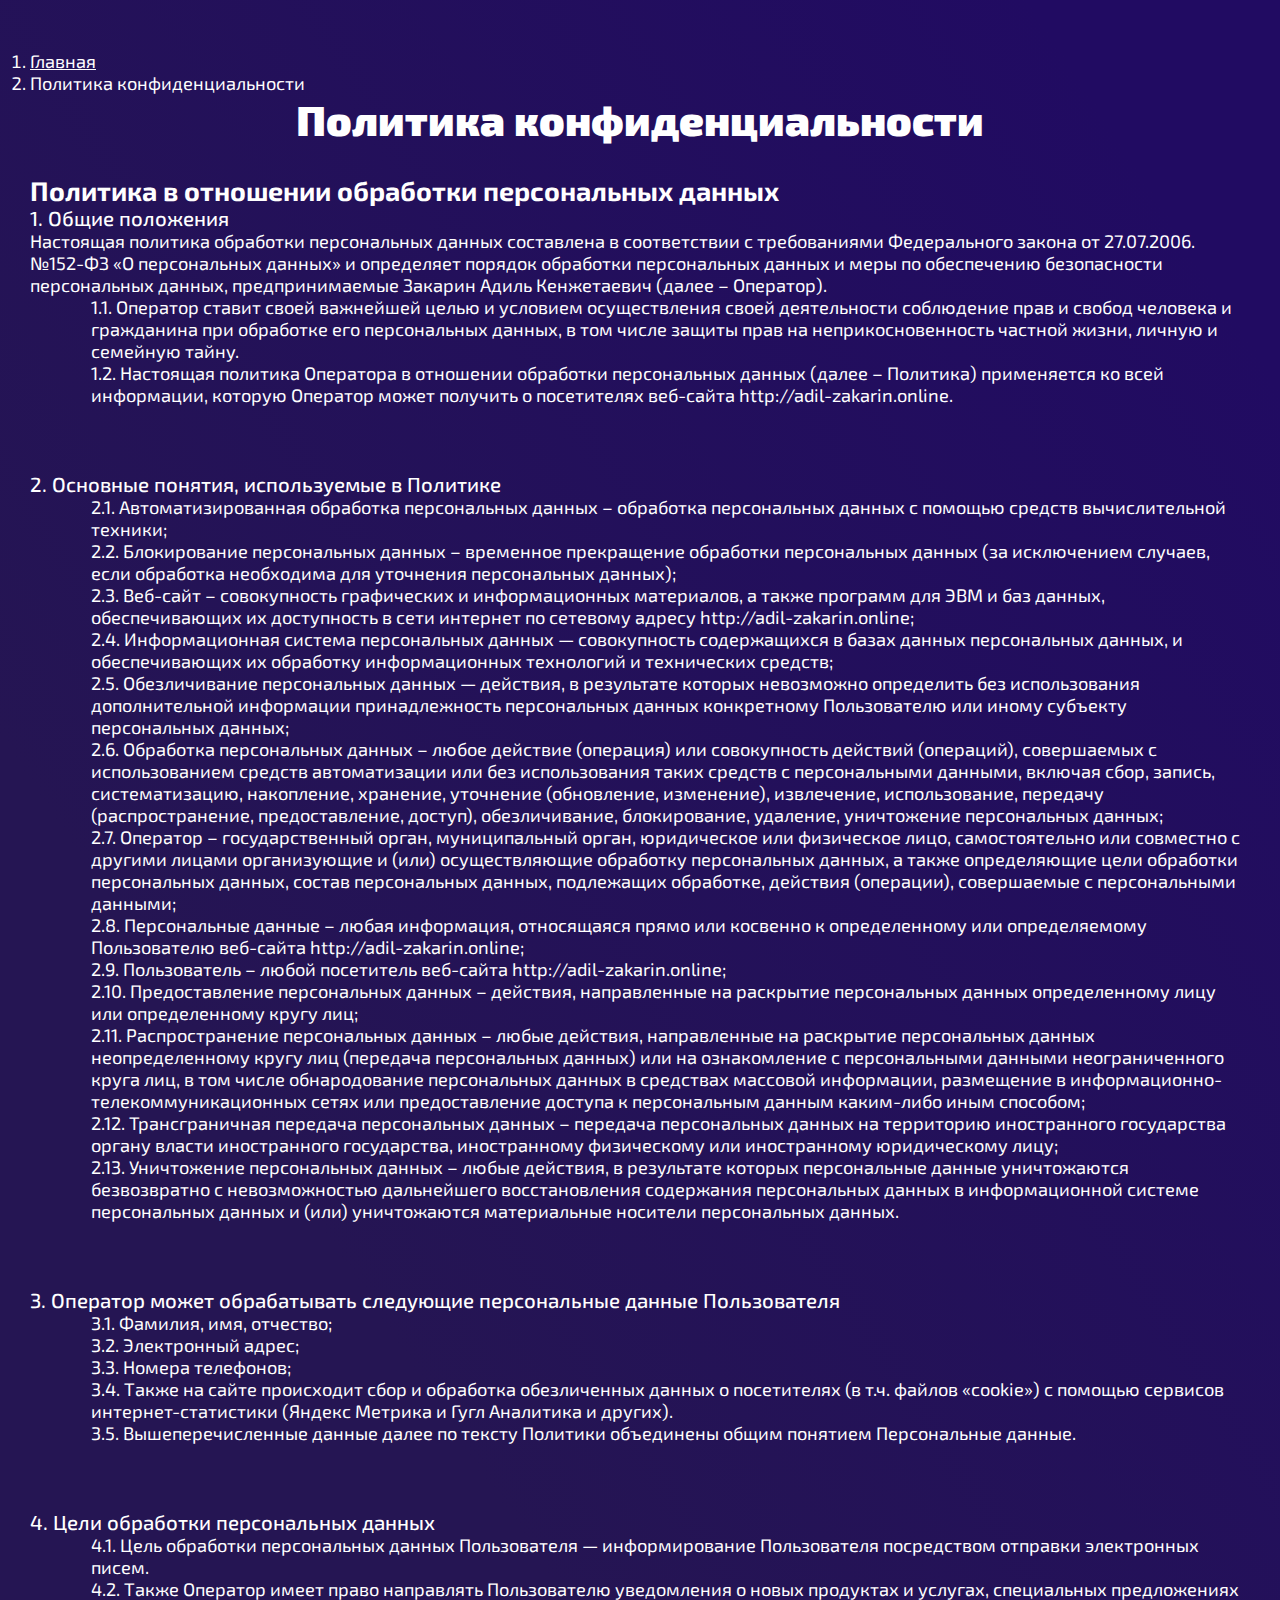
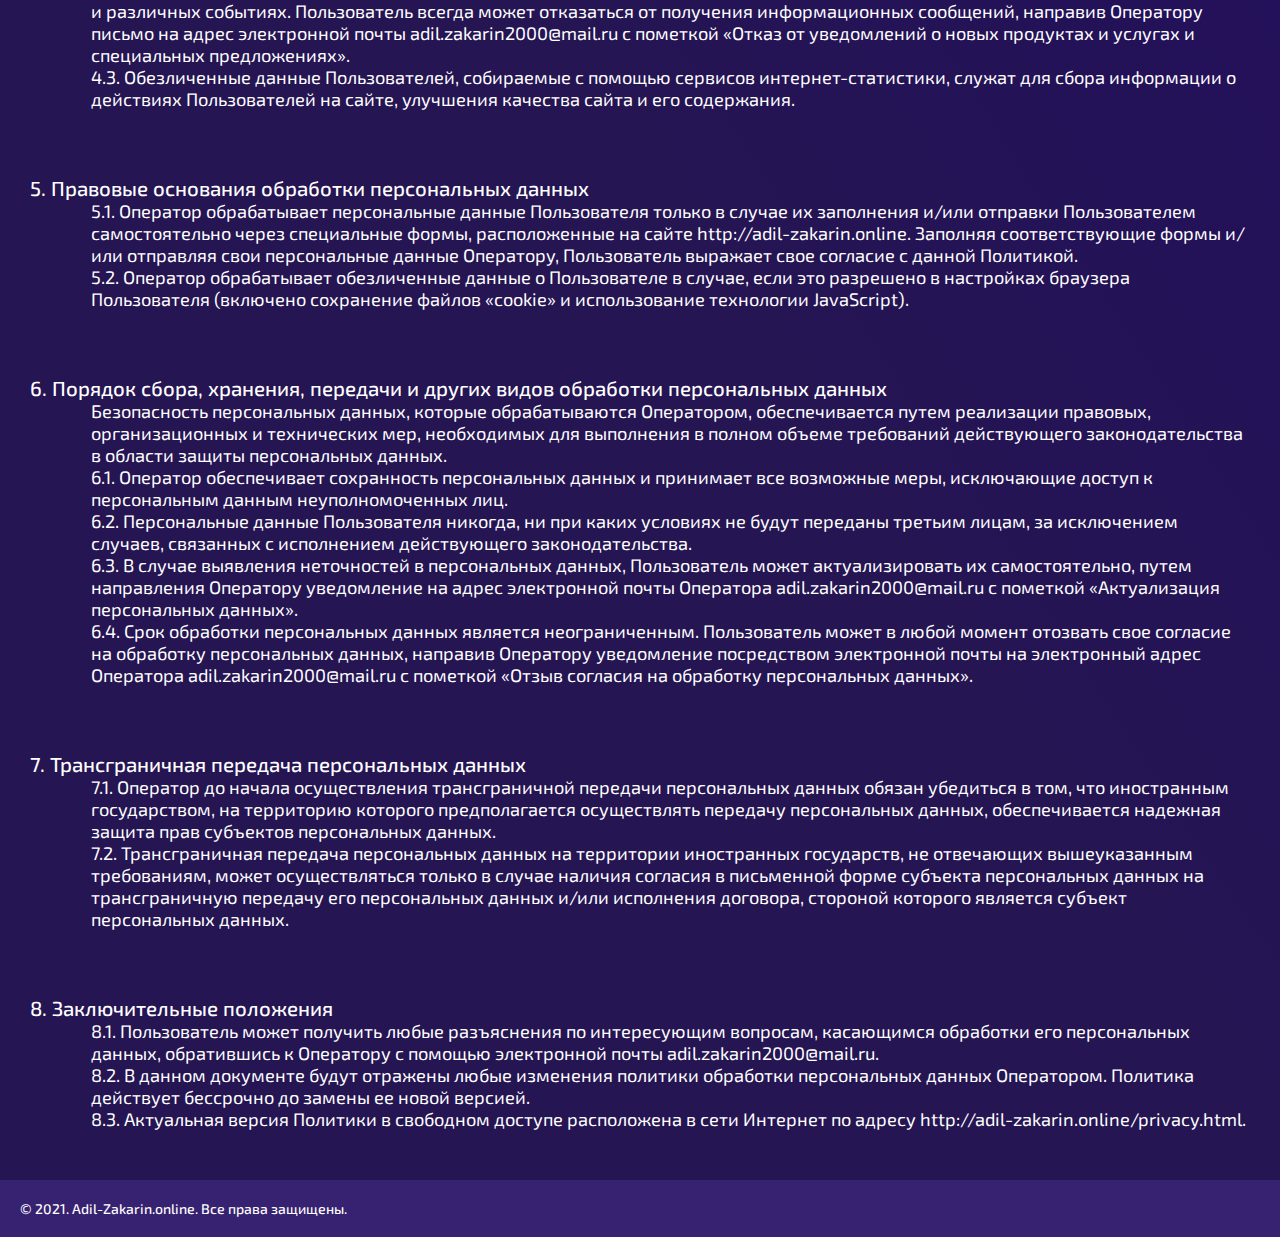
<file: privacy.html>
<!DOCTYPE html>
<html lang="ru">
<head>
  <meta charset="UTF-8">
  <meta http-equiv="X-UA-Compatible" content="IE=edge">
  <meta name="viewport" content="width=device-width, initial-scale=1.0">
  <link href="https://cdn.jsdelivr.net/npm/bootstrap@5.0.0-beta2/dist/css/bootstrap.min.css" rel="stylesheet" integrity="sha384-BmbxuPwQa2lc/FVzBcNJ7UAyJxM6wuqIj61tLrc4wSX0szH/Ev+nYRRuWlolflfl" crossorigin="anonymous">
  <link rel="preconnect" href="https://fonts.gstatic.com">
  <link href="https://fonts.googleapis.com/css2?family=Exo+2:wght@400;500;600;700;800;900&display=swap" rel="stylesheet">
  <link href="https://fonts.googleapis.com/css2?family=Montserrat:wght@500;900&display=swap" rel="stylesheet">
  <link href="https://unpkg.com/aos@2.3.1/dist/aos.css" rel="stylesheet">
  <title>Политика конфиденциальности</title>
</head>
<body>
  <main class="privacy">
    <nav aria-label="breadcrumb">
      <ol class="breadcrumb">
        <li class="breadcrumb-item"><a class="main-link" href="index.html">Главная</a></li>
        <li class="breadcrumb-item active" aria-current="page">Политика конфиденциальности</li>
      </ol>
    </nav>
    <h1 class="privacy__title">
      Политика конфиденциальности
    </h1>
    <div>
      <span class="privacy__subtitle">Политика в отношении обработки персональных данных</span><br>
      <span class="privacy__paragraph">1. Общие положения</span><br>
      
      Настоящая политика обработки персональных данных составлена в соответствии с требованиями Федерального закона от 27.07.2006. №152-ФЗ «О персональных данных» и определяет порядок обработки персональных данных и меры по обеспечению безопасности персональных данных, предпринимаемые Закарин Адиль Кенжетаевич (далее – Оператор).<br>
      <p>
      1.1. Оператор ставит своей важнейшей целью и условием осуществления своей деятельности соблюдение прав и свобод человека и гражданина при обработке его персональных данных, в том числе защиты прав на неприкосновенность частной жизни, личную и семейную тайну.<br>
      1.2. Настоящая политика Оператора в отношении обработки персональных данных (далее – Политика) применяется ко всей информации, которую Оператор может получить о посетителях веб-сайта http://adil-zakarin.online.<br>
      <br>
      <br>
      <br>
      </p>
      
      <span class="privacy__paragraph">2. Основные понятия, используемые в Политике</span><br>
      <p>
      2.1. Автоматизированная обработка персональных данных – обработка персональных данных с помощью средств вычислительной техники;<br>
      2.2. Блокирование персональных данных – временное прекращение обработки персональных данных (за исключением случаев, если обработка необходима для уточнения персональных данных);<br>
      2.3. Веб-сайт – совокупность графических и информационных материалов, а также программ для ЭВМ и баз данных, обеспечивающих их доступность в сети интернет по сетевому адресу http://adil-zakarin.online;<br>
      2.4. Информационная система персональных данных — совокупность содержащихся в базах данных персональных данных, и обеспечивающих их обработку информационных технологий и технических средств;<br>
      2.5. Обезличивание персональных данных — действия, в результате которых невозможно определить без использования дополнительной информации принадлежность персональных данных конкретному Пользователю или иному субъекту персональных данных;<br>
      2.6. Обработка персональных данных – любое действие (операция) или совокупность действий (операций), совершаемых с использованием средств автоматизации или без использования таких средств с персональными данными, включая сбор, запись, систематизацию, накопление, хранение, уточнение (обновление, изменение), извлечение, использование, передачу (распространение, предоставление, доступ), обезличивание, блокирование, удаление, уничтожение персональных данных;<br>
      2.7. Оператор – государственный орган, муниципальный орган, юридическое или физическое лицо, самостоятельно или совместно с другими лицами организующие и (или) осуществляющие обработку персональных данных, а также определяющие цели обработки персональных данных, состав персональных данных, подлежащих обработке, действия (операции), совершаемые с персональными данными;<br>
      2.8. Персональные данные – любая информация, относящаяся прямо или косвенно к определенному или определяемому Пользователю веб-сайта http://adil-zakarin.online;<br>
      2.9. Пользователь – любой посетитель веб-сайта http://adil-zakarin.online;<br>
      2.10. Предоставление персональных данных – действия, направленные на раскрытие персональных данных определенному лицу или определенному кругу лиц;<br>
      2.11. Распространение персональных данных – любые действия, направленные на раскрытие персональных данных неопределенному кругу лиц (передача персональных данных) или на ознакомление с персональными данными неограниченного круга лиц, в том числе обнародование персональных данных в средствах массовой информации, размещение в информационно-телекоммуникационных сетях или предоставление доступа к персональным данным каким-либо иным способом;<br>
      2.12. Трансграничная передача персональных данных – передача персональных данных на территорию иностранного государства органу власти иностранного государства, иностранному физическому или иностранному юридическому лицу;<br>
      2.13. Уничтожение персональных данных – любые действия, в результате которых персональные данные уничтожаются безвозвратно с невозможностью дальнейшего восстановления содержания персональных данных в информационной системе персональных данных и (или) уничтожаются материальные носители персональных данных.<br>
      <br>
      <br>
      <br>
      </p>
      
      <span class="privacy__paragraph">3. Оператор может обрабатывать следующие персональные данные Пользователя</span><br>
      <p>
      3.1. Фамилия, имя, отчество;<br>
      3.2. Электронный адрес;<br>
      3.3. Номера телефонов;<br>
      3.4. Также на сайте происходит сбор и обработка обезличенных данных о посетителях (в т.ч. файлов «cookie») с помощью сервисов интернет-статистики (Яндекс Метрика и Гугл Аналитика и других).<br>
      3.5. Вышеперечисленные данные далее по тексту Политики объединены общим понятием Персональные данные.<br>
      <br>
      <br>
      <br>
      </p>
      
      <span class="privacy__paragraph">4. Цели обработки персональных данных</span><br>
      <p>
      4.1. Цель обработки персональных данных Пользователя — информирование Пользователя посредством отправки электронных писем.<br>
      4.2. Также Оператор имеет право направлять Пользователю уведомления о новых продуктах и услугах, специальных предложениях и различных событиях. Пользователь всегда может отказаться от получения информационных сообщений, направив Оператору письмо на адрес электронной почты adil.zakarin2000@mail.ru с пометкой «Отказ от уведомлений о новых продуктах и услугах и специальных предложениях».<br>
      4.3. Обезличенные данные Пользователей, собираемые с помощью сервисов интернет-статистики, служат для сбора информации о действиях Пользователей на сайте, улучшения качества сайта и его содержания.<br>
      <br>
      <br>
      <br>
      </p>
      
      <span class="privacy__paragraph">5. Правовые основания обработки персональных данных</span><br>
      <p>
      5.1. Оператор обрабатывает персональные данные Пользователя только в случае их заполнения и/или отправки Пользователем самостоятельно через специальные формы, расположенные на сайте http://adil-zakarin.online. Заполняя соответствующие формы и/или отправляя свои персональные данные Оператору, Пользователь выражает свое согласие с данной Политикой.<br>
      5.2. Оператор обрабатывает обезличенные данные о Пользователе в случае, если это разрешено в настройках браузера Пользователя (включено сохранение файлов «cookie» и использование технологии JavaScript).<br>
      <br>
      <br>
      <br>
      </p>
      
      <span class="privacy__paragraph">6. Порядок сбора, хранения, передачи и других видов обработки персональных данных</span><br>
      <p>
      Безопасность персональных данных, которые обрабатываются Оператором, обеспечивается путем реализации правовых, организационных и технических мер, необходимых для выполнения в полном объеме требований действующего законодательства в области защиты персональных данных.<br>
      6.1. Оператор обеспечивает сохранность персональных данных и принимает все возможные меры, исключающие доступ к персональным данным неуполномоченных лиц.<br>
      6.2. Персональные данные Пользователя никогда, ни при каких условиях не будут переданы третьим лицам, за исключением случаев, связанных с исполнением действующего законодательства.<br>
      6.3. В случае выявления неточностей в персональных данных, Пользователь может актуализировать их самостоятельно, путем направления Оператору уведомление на адрес электронной почты Оператора adil.zakarin2000@mail.ru с пометкой «Актуализация персональных данных».<br>
      6.4. Срок обработки персональных данных является неограниченным. Пользователь может в любой момент отозвать свое согласие на обработку персональных данных, направив Оператору уведомление посредством электронной почты на электронный адрес Оператора adil.zakarin2000@mail.ru с пометкой «Отзыв согласия на обработку персональных данных».<br>
      <br>
      <br>
      <br>
      </p>
      
      <span class="privacy__paragraph">7. Трансграничная передача персональных данных</span><br>
      <p>
      7.1. Оператор до начала осуществления трансграничной передачи персональных данных обязан убедиться в том, что иностранным государством, на территорию которого предполагается осуществлять передачу персональных данных, обеспечивается надежная защита прав субъектов персональных данных.<br>
      7.2. Трансграничная передача персональных данных на территории иностранных государств, не отвечающих вышеуказанным требованиям, может осуществляться только в случае наличия согласия в письменной форме субъекта персональных данных на трансграничную передачу его персональных данных и/или исполнения договора, стороной которого является субъект персональных данных.<br>
      <br>
      <br>
      <br>
      </p>
      
      <span class="privacy__paragraph">8. Заключительные положения</span><br>
      <p>
      8.1. Пользователь может получить любые разъяснения по интересующим вопросам, касающимся обработки его персональных данных, обратившись к Оператору с помощью электронной почты adil.zakarin2000@mail.ru.<br>
      8.2. В данном документе будут отражены любые изменения политики обработки персональных данных Оператором. Политика действует бессрочно до замены ее новой версией.<br>
      8.3. Актуальная версия Политики в свободном доступе расположена в сети Интернет по адресу http://adil-zakarin.online/privacy.html.<br>
      </p>
    </div>
  </main>
  <footer class="footer">
    <div class="footer__inner row justify-content-between">
      <span class="footer__right col-auto">© 2021. Adil-Zakarin.online. Все права защищены.</span>
    </div>
  </footer>

  <style>
    *,
    *::before,
    *::after {
      margin: 0;
      border: 0;
      padding: 0;

      -webkit-box-sizing: border-box;
      -moz-box-sizing: border-box;
      box-sizing: border-box;
    } 

    body {
      font-family: 'Exo 2';
      color: #fff;
      background: linear-gradient(236.93deg, #210B62 7.98%, #251553 56.3%);
    }

    .privacy {
      max-width: 1660px;
      font-size: calc(16px + (4 * 0.7) * (100vw / 1600));

      margin: 0 auto;
      padding: 0 30px;
      padding-top: 50px;
    }

    .privacy__title {
      max-width: max-content;
      width: 100%;
      font-size: calc(25px + (25 * 0.85) * (100vw / 1600));
      font-weight: 900;

      margin: 0 auto;
    }

    .privacy__subtitle {
      font-weight: 700;
      font-size: calc(20px + (10 * 0.85) * (100vw / 1600));
    }

    .privacy__paragraph {
      font-weight: 500;
      font-size: calc(17px + (5 * 0.85) * (100vw / 1600));
    }

    .privacy div {
      margin-top: 30px;
    }

    .privacy div > p {
      padding-left: calc(20px + (60 * 0.85) * (100vw / 1600));
    }

    .footer {
      max-width: 1920px;
      background-color: #362271;

      margin: 50px auto 0 auto;
      padding: 20px;
    }

    .footer__inner {
      max-width: 1600px;
      font-weight: 500;
      font-size: 14px;

      margin: 0 auto;
    }

    @media (max-width: 767px) {
      .privacy {
        font-size: calc(16px + (4 + 4 * 0.7) * ((100vw - 320px) / 1600));
        padding: 0 15px;
        padding-top: 50px;
      }

      .privacy__title {
        font-size: calc(25px + (25 +25 * 0.7) * ((100vw - 320px) / 1600));
      }

      .privacy__subtitle {
        font-size: calc(20px + (10 + 10 * 0.7) * ((100vw - 320px) / 1600));
      }

      .privacy__paragraph {
        font-size: calc(17px + (5 + 5 * 0.7) * ((100vw - 320px) / 1600));
      }

      .privacy div > p {
        padding-left: calc(20px + (60 + 60 * 0.7) * ((100vw - 320px) / 1600));
      }
    }

    .main-link {
      color: #fff;
      transition: .2s;
    }

    .main-link:hover {
      color: #fff;
      filter: brightness(0.7);
    }
  </style>
</body>
</html>
</file>
